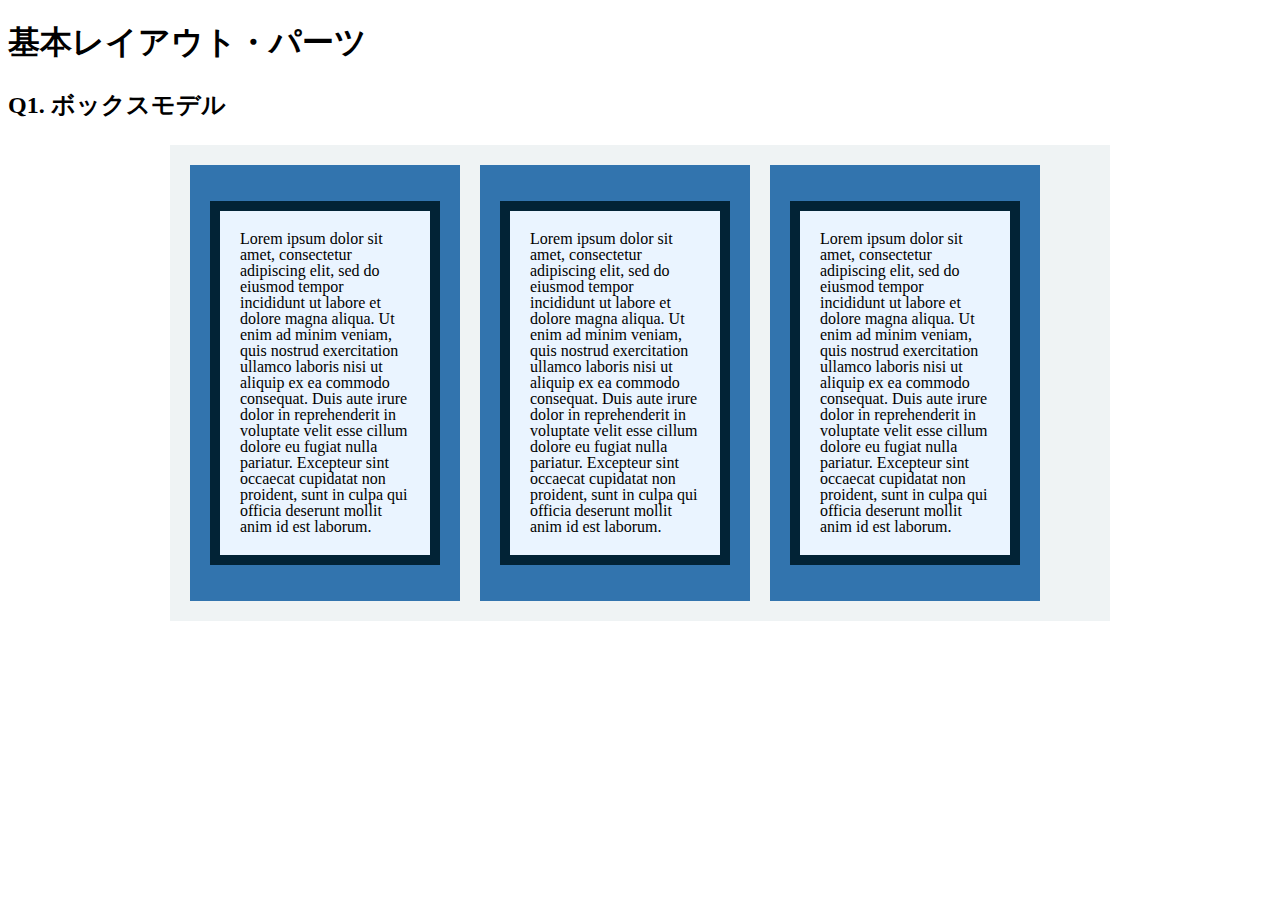
<file: layout_parts/q1/index.html>
<!DOCTYPE html>
<html>
  <head>
    <meta charset="utf-8">
    <meta http-equiv="X-UA-Compatible" content="IE=edge">
    <meta name="viewport" content="width=device-width, initial-scale=1.0, maximum-scale=1.0, user-scalable=no">
    <meta name="format-detection" content="telephone=no">
    <title>基本レイアウト・パーツ</title>
    <link rel="stylesheet" href="http://gizumo-inc.github.io/sample/front-lesson/layout_parts_new/assets/css/reset.css">
    <link rel="stylesheet" href="http://gizumo-inc.github.io/sample/front-lesson/layout_parts_new/assets/css/base.css">
    <link rel="stylesheet" href="css/style.css">
  </head>
  <body>
    <div class="wrapper">
      <h1 class="title">基本レイアウト・パーツ</h1>
      <h2 class="headline">
        <p class="headline__text">Q1. ボックスモデル</p>
      </h2>
      <div class="box">
        <!-- 回答はクラスq1の要素の中に書いてね -->
        <!-- すでについてるクラスにはstyleを指定しない。styleをつける場合は自分で新たにクラスをつけること -->
        <div class="q1 q1＿content clearfix">
            <div class="q1＿content＿box">
              <p class="q1＿content＿text">
                Lorem ipsum dolor sit amet, consectetur adipiscing elit,
                sed do eiusmod tempor incididunt ut labore et dolore magna aliqua.
                Ut enim ad minim veniam, quis nostrud exercitation ullamco laboris nisi ut aliquip ex ea commodo consequat. 
                Duis aute irure dolor in reprehenderit in voluptate velit esse cillum dolore eu fugiat nulla pariatur.
                Excepteur sint occaecat cupidatat non proident, sunt in culpa qui officia deserunt mollit anim id est laborum.
              </p>
            </div>
            <div class="q1＿content＿box">
              <p class="q1＿content＿text">
                Lorem ipsum dolor sit amet, consectetur adipiscing elit,
                sed do eiusmod tempor incididunt ut labore et dolore magna aliqua.
                Ut enim ad minim veniam, quis nostrud exercitation ullamco laboris nisi ut aliquip ex ea commodo consequat. 
                Duis aute irure dolor in reprehenderit in voluptate velit esse cillum dolore eu fugiat nulla pariatur.
                Excepteur sint occaecat cupidatat non proident, sunt in culpa qui officia deserunt mollit anim id est laborum.
              </p>
            </div>
            <div class="q1＿content＿box">
              <p class="q1＿content＿text">
                Lorem ipsum dolor sit amet, consectetur adipiscing elit,
                sed do eiusmod tempor incididunt ut labore et dolore magna aliqua.
                Ut enim ad minim veniam, quis nostrud exercitation ullamco laboris nisi ut aliquip ex ea commodo consequat. 
                Duis aute irure dolor in reprehenderit in voluptate velit esse cillum dolore eu fugiat nulla pariatur.
                Excepteur sint occaecat cupidatat non proident, sunt in culpa qui officia deserunt mollit anim id est laborum.
              </p>
            </div>
        </div>
        <!-- 回答はクラスq1の要素の中に書いてね -->
      </div>
    </div>
  </body>
</html>
</file>
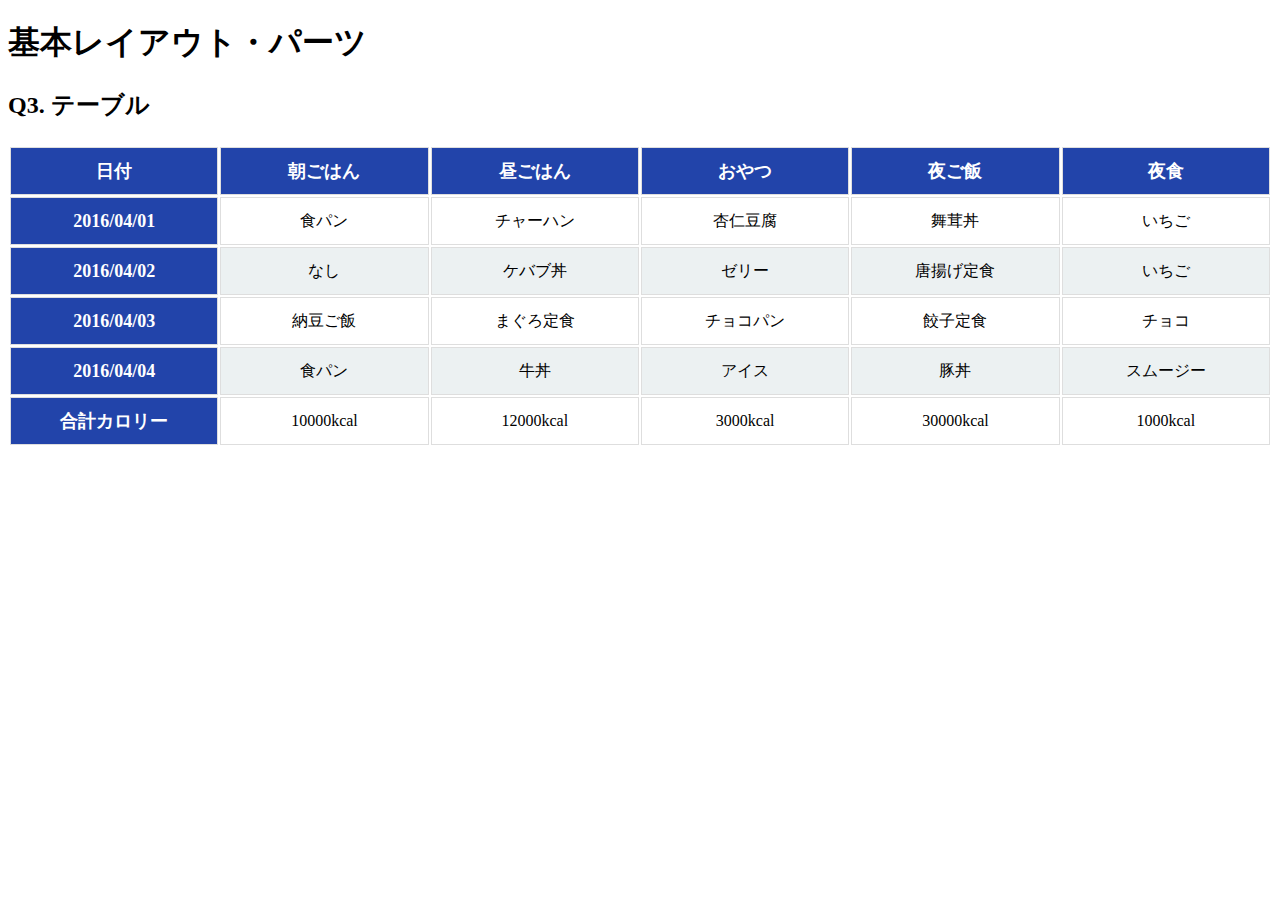
<file: layout_parts/q3/index.html>
<!DOCTYPE html>
<html>
  <head>
    <meta charset="utf-8">
    <meta http-equiv="X-UA-Compatible" content="IE=edge">
    <meta name="viewport" content="width=device-width, initial-scale=1.0, maximum-scale=1.0, user-scalable=no">
    <meta name="format-detection" content="telephone=no">
    <title>基本レイアウト・パーツ</title>
    <link rel="stylesheet" href="http://gizumo-inc.github.io/sample/front-lesson/layout_parts_new/assets/css/reset.css">
    <link rel="stylesheet" href="http://gizumo-inc.github.io/sample/front-lesson/layout_parts_new/assets/css/base.css">
    <link rel="stylesheet" href="css/style.css">
  </head>
  <body>
    <div class="wrapper">
      <h1 class="title">基本レイアウト・パーツ</h1>
      <h2 class="headline">
        <p class="headline__text">Q3. テーブル</p>
      </h2>
      <div class="box">
        <!-- 回答はクラスq3の要素の中に書いてね -->
        <!-- すでについてるクラスにはstyleを指定しない。styleをつける場合は自分で新たにクラスをつけること -->
        <div class="q3">
          <table class="calorie＿table">
            <thead>
              <tr>
                <th>日付</th>
                <th>朝ごはん</th>
                <th>昼ごはん</th>
                <th>おやつ</th>
                <th>夜ご飯</th>
                <th>夜食</th>
              </tr>
            </thead>
            <tbody>
              <tr>
                <th>2016/04/01</th>
                <td>食パン</td>
                <td>チャーハン</td>
                <td>杏仁豆腐</td>
                <td>舞茸丼</td>
                <td>いちご</td>
              </tr>
              <tr>
                <th>2016/04/02</th>
                <td>なし</td>
                <td>ケバブ丼</td>
                <td>ゼリー</td>
                <td>唐揚げ定食</td>
                <td>いちご</td>
              </tr>
              <tr>
                <th>2016/04/03</th>
                <td>納豆ご飯</td>
                <td>まぐろ定食</td>
                <td>チョコパン</td>
                <td>餃子定食</td>
                <td>チョコ</td>
              </tr>
              <tr>
                <th>2016/04/04</th>
                <td>食パン</td>
                <td>牛丼</td>
                <td>アイス</td>
                <td>豚丼</td>
                <td>スムージー</td>
              </tr>
              <tr>
                <th>合計カロリー</th>
                <td>10000kcal</td>
                <td>12000kcal</td>
                <td>3000kcal</td>
                <td>30000kcal</td>
                <td>1000kcal</td>
              </tr>
            </tbody>
          </table>
        </div>
        <!-- 回答はクラスq3の要素の中に書いてね -->
      </div>
    </div>
  </body>
</html>
</file>
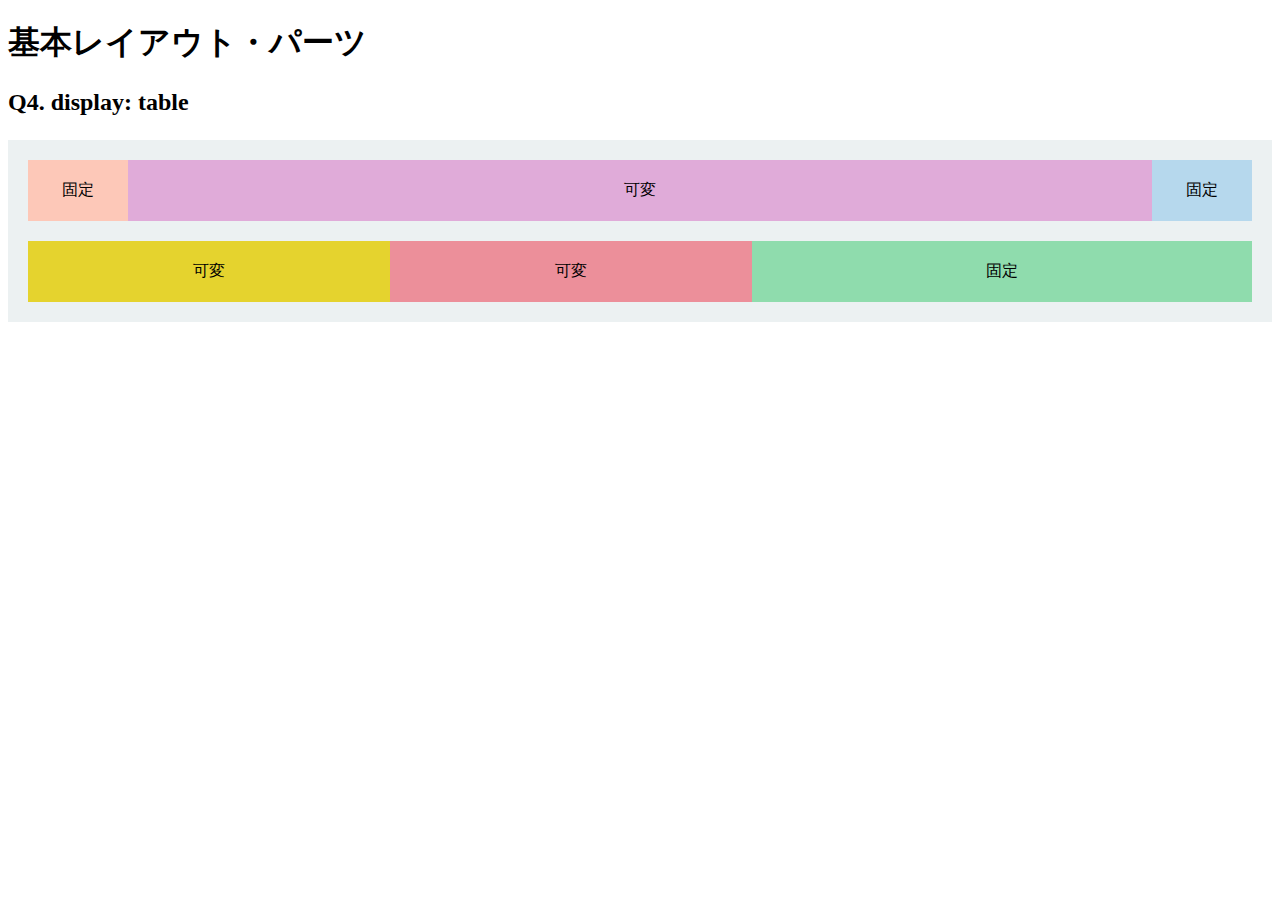
<file: layout_parts/q4/index.html>
<!DOCTYPE html>
<html>
  <head>
    <meta charset="utf-8">
    <meta http-equiv="X-UA-Compatible" content="IE=edge">
    <meta name="viewport" content="width=device-width, initial-scale=1.0, maximum-scale=1.0, user-scalable=no">
    <meta name="format-detection" content="telephone=no">
    <title>基本レイアウト・パーツ</title>
    <link rel="stylesheet" href="http://gizumo-inc.github.io/sample/front-lesson/layout_parts_new/assets/css/reset.css">
    <link rel="stylesheet" href="http://gizumo-inc.github.io/sample/front-lesson/layout_parts_new/assets/css/base.css">
    <link rel="stylesheet" href="css/style.css">
  </head>
  <body>
    <div class="wrapper">
      <h1 class="title">基本レイアウト・パーツ</h1>
      <h2 class="headline">
        <p class="headline__text">Q4. display: table</p>
      </h2>
      <div class="box">
        <!-- 回答はクラスq4の要素の中に書いてね -->
        <!-- すでについてるクラスにはstyleを指定しない。styleをつける場合は自分で新たにクラスをつけること -->
        <!-- 新たにタグは追加しなくてもできます。 -->
        <div class="q4 background">
          <div class="q4＿contents">
              <div class="q4＿contents＿cell pink">固定</div>
              <div class="q4＿contents＿cell purple">可変</div>
              <div class="q4＿contents＿cell blue">固定</div>
          </div>
          <div class="q4＿contents">
              <div class="q4＿contents＿cell yellow">可変</div>
              <div class="q4＿contents＿cell red">可変</div>
              <div class="q4＿contents＿cell green">固定</div>
          </div>
        </div>
        <!-- 回答はクラスq4の要素の中に書いてね -->
      </div>
    </div>
  </body>
</html>
</file>
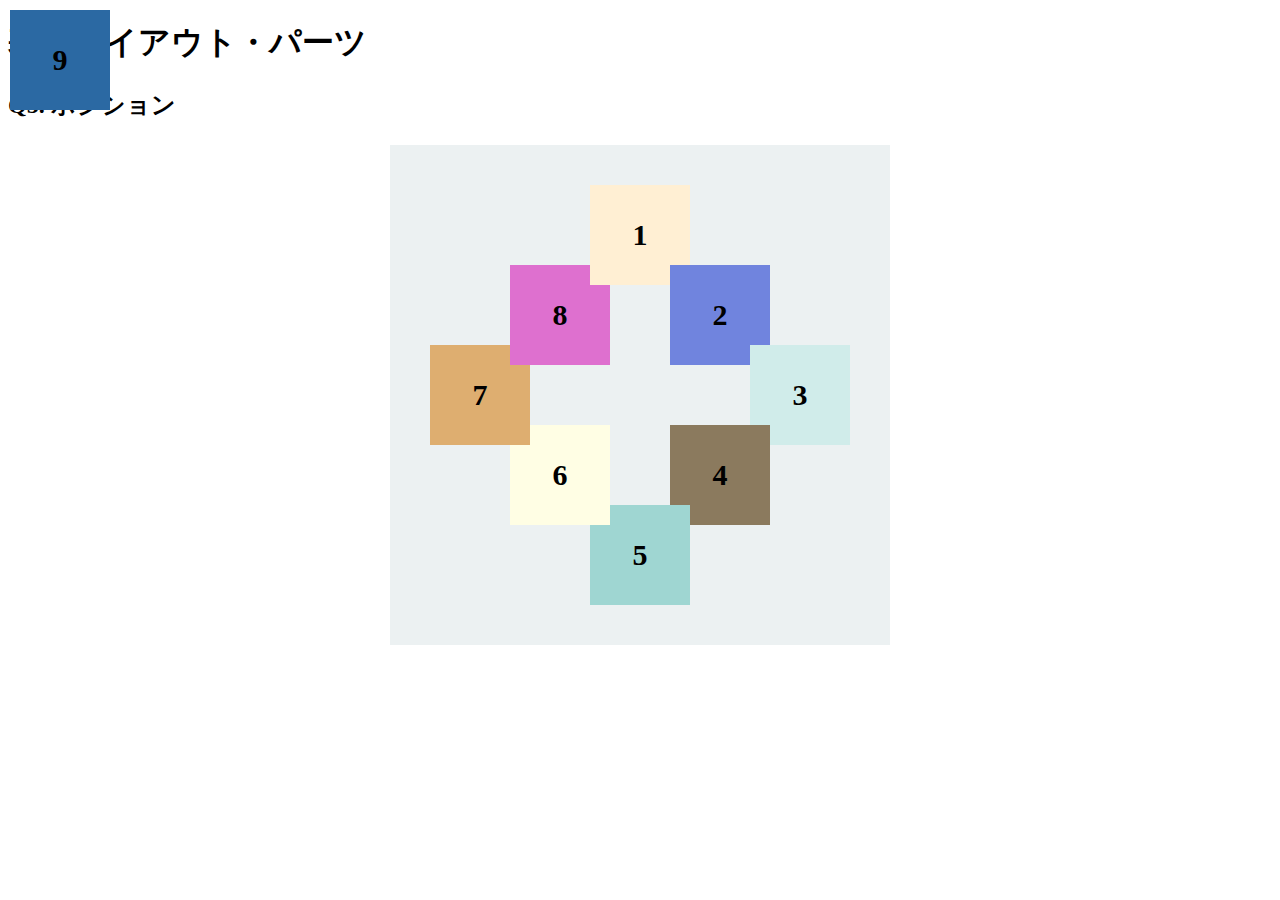
<file: layout_parts/q5/index.html>
<!DOCTYPE html>
<html>
  <head>
    <meta charset="utf-8">
    <meta http-equiv="X-UA-Compatible" content="IE=edge">
    <meta name="viewport" content="width=device-width, initial-scale=1.0, maximum-scale=1.0, user-scalable=no">
    <meta name="format-detection" content="telephone=no">
    <title>基本レイアウト・パーツ</title>
    <link rel="stylesheet" href="http://gizumo-inc.github.io/sample/front-lesson/layout_parts_new/assets/css/reset.css">
    <link rel="stylesheet" href="http://gizumo-inc.github.io/sample/front-lesson/layout_parts_new/assets/css/base.css">
    <link rel="stylesheet" href="css/style.css">
  </head>
  <body>
    <div class="wrapper">
      <h1 class="title">基本レイアウト・パーツ</h1>
      <h2 class="headline">
        <p class="headline__text">Q5. ポジション</p>
      </h2>
      <div class="box">
        <!-- 回答はクラスq5の要素の中に書いてね -->
        <!-- すでについてるクラスにはstyleを指定しない。styleをつける場合は自分で新たにクラスをつけること -->
        <!-- 新たにタグは追加しなくてもできます。 -->
        <div class="q5 background">
          <div class="q5＿square eight">8</div>
          <div class="q5＿square five">5</div>
          <div class="q5＿square one">1</div>
          <div class="q5＿square seven">7</div>
          <div class="q5＿square four">4</div>
          <div class="q5＿square six">6</div>
          <div class="q5＿square two">2</div>
          <div class="q5＿square three">3</div>
          <div class="q5＿square nine">9</div>
        </div>
        <!-- 回答はクラスq5の要素の中に書いてね -->
      </div>
    </div>
  </body>
</html>
</file>
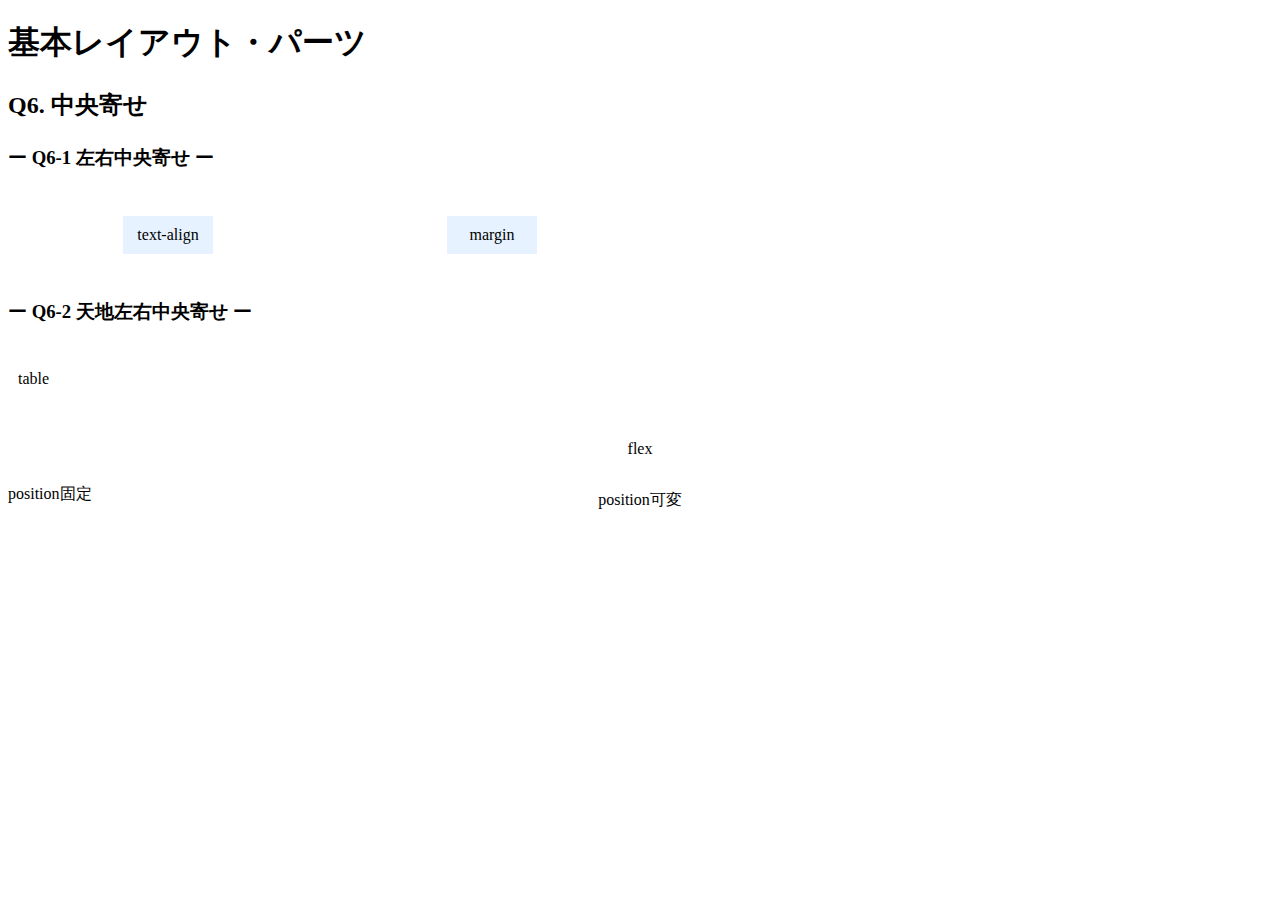
<file: layout_parts/q6/index.html>
<!DOCTYPE html>
<html>
  <head>
    <meta charset="utf-8">
    <meta http-equiv="X-UA-Compatible" content="IE=edge">
    <meta name="viewport" content="width=device-width, initial-scale=1.0, maximum-scale=1.0, user-scalable=no">
    <meta name="format-detection" content="telephone=no">
    <title>基本レイアウト・パーツ</title>
    <link rel="stylesheet" href="http://gizumo-inc.github.io/sample/front-lesson/layout_parts_new/assets/css/reset.css">
    <link rel="stylesheet" href="http://gizumo-inc.github.io/sample/front-lesson/layout_parts_new/assets/css/base.css">
    <link rel="stylesheet" href="css/style.css">
  </head>
  <body>
    <div class="wrapper">
      <h1 class="title">基本レイアウト・パーツ</h1>
      <h2 class="headline">
        <p class="headline__text">Q6. 中央寄せ</p>
      </h2>
      <div class="box">
        <div class="box__inner">
          <h3 class="box__headline">
            <p class="box__headline__text">ー Q6-1 左右中央寄せ ー</p>
          </h3>
          <div class="q6 q6--horizontal">
            <!-- Q6-1の回答はここに書いてね -->
            <!-- 新たにタグは追加しなくてもできます。 -->
            <div class="q6＿box is-textalign">
              <div class="q6＿box＿inner">
                <p class="q6＿box＿text">text-align</p>
              </div>
            </div>
            <!-- Q6-1の回答はここに書いてね -->

            <!-- Q6-1の回答はここに書いてね -->
            <!-- 新たにタグは追加しなくてもできます。 -->
            <div class="q6＿box is-margin">
              <p class="q6＿box＿text">margin</p>
            </div>
            <!-- Q6-1の回答はここに書いてね -->
          </div>
        </div>

        <div class="box__inner">
          <h3 class="box__headline">
            <p class="box__headline__text">ー Q6-2 天地左右中央寄せ ー</p>
          </h3>
          <!-- Q6-2の回答はここに書いてね -->
          <!-- すでについてるクラスにはstyleを指定しない。styleをつける場合は自分で新たにクラスをつけること -->
          <!-- 新たにタグは追加しなくてもできます。 -->
          <div class="q6 q6--around is-table">
            <div class="q6＿box">
              <p class="table＿text">table</p>
            </div>
          </div>
          <!-- Q6-2の回答はここに書いてね -->

          <!-- Q6-2の回答はここに書いてね -->
          <!-- すでについてるクラスにはstyleを指定しない。styleをつける場合は自分で新たにクラスをつけること -->
          <!-- 新たにタグは追加しなくてもできます。 -->
          <div class="q6 q6--around is-flex">
            <p class="flex＿text">flex</p>
          </div>
          <!-- Q6-2の回答はここに書いてね -->

          <div class="q6 q6--position">
            <!-- Q6-2の回答はここに書いてね -->
            <!-- すでについてるクラスにはstyleを指定しない。styleをつける場合は自分で新たにクラスをつけること -->
            <!-- 新たにタグは追加しなくてもできます。 -->
            <div class="q6__box is-stable">
              <p class="q6__box__inner is-stable">position固定</p>
            </div>
            <!-- Q6-2の回答はここに書いてね -->

            <!-- Q6-2の回答はここに書いてね -->
            <!-- すでについてるクラスにはstyleを指定しない。styleをつける場合は自分で新たにクラスをつけること -->
            <!-- 新たにタグは追加しなくてもできます。 -->
            <div class="q6__box is-flexible">
              <p class="q6__box__inner is-flexible">position可変</p>
            </div>
            <!-- Q6-2の回答はここに書いてね -->
          </div>
        </div>
      </div>
    </div>
  </body>
</html>
</file>
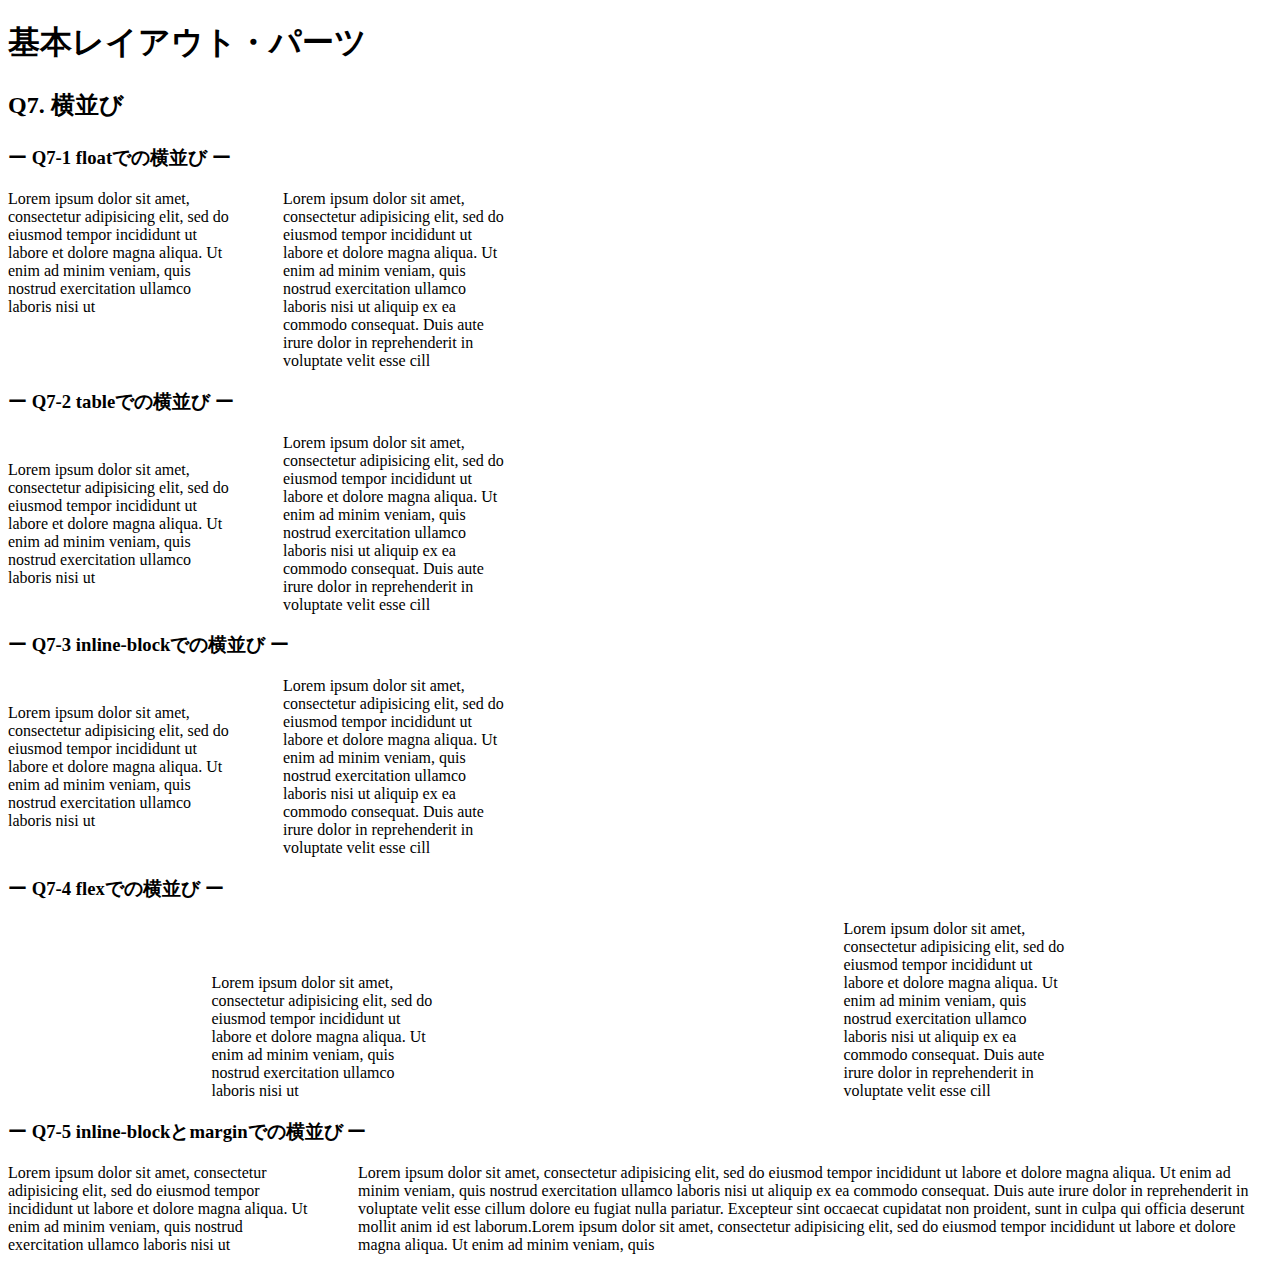
<file: layout_parts/q7/index.html>
<!DOCTYPE html>
<html>
  <head>
    <meta charset="utf-8">
    <meta http-equiv="X-UA-Compatible" content="IE=edge">
    <meta name="viewport" content="width=device-width, initial-scale=1.0, maximum-scale=1.0, user-scalable=no">
    <meta name="format-detection" content="telephone=no">
    <title>基本レイアウト・パーツ</title>
    <link rel="stylesheet" href="http://gizumo-inc.github.io/sample/front-lesson/layout_parts_new/assets/css/reset.css">
    <link rel="stylesheet" href="http://gizumo-inc.github.io/sample/front-lesson/layout_parts_new/assets/css/base.css">
    <link rel="stylesheet" href="css/style.css">
  </head>
  <body>
    <div class="wrapper">
      <h1 class="title">基本レイアウト・パーツ</h1>
      <h2 class="headline">
        <p class="headline__text">Q7. 横並び</p>
      </h2>
      <div class="box">
        <div class="box__inner">
          <h3 class="box__headline">
            <p class="box__headline__text">ー Q7-1 floatでの横並び ー</p>
          </h3>
          <!-- Q7の回答はここに書いてね -->
          <!-- すでについてるクラスにはstyleを指定しない。styleをつける場合は自分で新たにクラスをつけること -->
          <!-- 新たにタグは追加しなくてもできます。 -->
          <div class="q7 q7--float">
            <div class="q7__inner clearfix">
              <div class="q7__box is-float">
                Lorem ipsum dolor sit amet, consectetur adipisicing elit, sed do eiusmod tempor incididunt ut labore et dolore magna aliqua. Ut enim ad minim veniam, quis nostrud exercitation ullamco laboris nisi ut
              </div>
              <div class="q7__box is-float">
                Lorem ipsum dolor sit amet, consectetur adipisicing elit, sed do eiusmod tempor incididunt ut labore et dolore magna aliqua. Ut enim ad minim veniam, quis nostrud exercitation ullamco laboris nisi ut aliquip ex ea commodo consequat. Duis aute irure dolor in reprehenderit in voluptate velit esse cill
              </div>
            </div>
          </div>
          <!-- Q7の回答はここに書いてね -->
        </div>

        <div class="box__inner">
          <h3 class="box__headline">
            <p class="box__headline__text">ー Q7-2 tableでの横並び ー</p>
          </h3>
          <!-- Q7の回答はここに書いてね -->
          <!-- すでについてるクラスにはstyleを指定しない。styleをつける場合は自分で新たにクラスをつけること -->
          <!-- 新たにタグは追加しなくてもできます。 -->
          <div class="q7 q7--table">
            <div class="q7__inner is-table">
              <div class="q7__box is-tablecell">
                <div class="q7__box__text">
                  Lorem ipsum dolor sit amet, consectetur adipisicing elit, sed do eiusmod tempor incididunt ut labore et dolore magna aliqua. Ut enim ad minim veniam, quis nostrud exercitation ullamco laboris nisi ut
                </div>
              </div>
              <div class="q7__box is-tablecell">
                <div class="q7__box__text">
                  Lorem ipsum dolor sit amet, consectetur adipisicing elit, sed do eiusmod tempor incididunt ut labore et dolore magna aliqua. Ut enim ad minim veniam, quis nostrud exercitation ullamco laboris nisi ut aliquip ex ea commodo consequat. Duis aute irure dolor in reprehenderit in voluptate velit esse cill
                </div>
              </div>
            </div>
          </div>
          <!-- Q7の回答はここに書いてね -->
        </div>

        <div class="box__inner">
          <h3 class="box__headline">
            <p class="box__headline__text">ー Q7-3 inline-blockでの横並び ー</p>
          </h3>
          <!-- Q7の回答はここに書いてね -->
          <!-- すでについてるクラスにはstyleを指定しない。styleをつける場合は自分で新たにクラスをつけること -->
          <!-- 新たにタグは追加しなくてもできます。 -->
          <div class="q7 q7--inlineblock">
            <div class="q7__inner inline-reset">
              <div class="q7__box is-inlineblock">
                Lorem ipsum dolor sit amet, consectetur adipisicing elit, sed do eiusmod tempor incididunt ut labore et dolore magna aliqua. Ut enim ad minim veniam, quis nostrud exercitation ullamco laboris nisi ut
              </div>
              <div class="q7__box is-inlineblock">
                Lorem ipsum dolor sit amet, consectetur adipisicing elit, sed do eiusmod tempor incididunt ut labore et dolore magna aliqua. Ut enim ad minim veniam, quis nostrud exercitation ullamco laboris nisi ut aliquip ex ea commodo consequat. Duis aute irure dolor in reprehenderit in voluptate velit esse cill
              </div>
            </div>
          </div>
          <!-- Q7の回答はここに書いてね -->
        </div>

        <div class="box__inner">
          <h3 class="box__headline">
            <p class="box__headline__text">ー Q7-4 flexでの横並び ー</p>
          </h3>
          <!-- Q7の回答はここに書いてね -->
          <!-- すでについてるクラスにはstyleを指定しない。styleをつける場合は自分で新たにクラスをつけること -->
          <!-- 新たにタグは追加しなくてもできます。 -->
          <div class="q7 q7--flex">
            <div class="q7__inner is-flex">
              <div class="q7__box is-flex_text">
                Lorem ipsum dolor sit amet, consectetur adipisicing elit, sed do eiusmod tempor incididunt ut labore et dolore magna aliqua. Ut enim ad minim veniam, quis nostrud exercitation ullamco laboris nisi ut
              </div>
              <div class="q7__box is-flex_text">
                Lorem ipsum dolor sit amet, consectetur adipisicing elit, sed do eiusmod tempor incididunt ut labore et dolore magna aliqua. Ut enim ad minim veniam, quis nostrud exercitation ullamco laboris nisi ut aliquip ex ea commodo consequat. Duis aute irure dolor in reprehenderit in voluptate velit esse cill
              </div>
            </div>
          </div>
          <!-- Q7の回答はここに書いてね -->
        </div>

        <div class="box__inner">
          <h3 class="box__headline">
            <p class="box__headline__text">ー Q7-5 inline-blockとmarginでの横並び ー</p>
          </h3>
          <!-- Q7の回答はここに書いてね -->
          <!-- すでについてるクラスにはstyleを指定しない。styleをつける場合は自分で新たにクラスをつけること -->
          <!-- 新たにタグは追加しなくてもできます。 -->
          <div class="q7 q7--margin">
            <div class="q7__inner is-full inline-margin inline-reset">
              <div class="q7__box is-inline-margin fixed">
                <div class="q7__box__text">
                  Lorem ipsum dolor sit amet, consectetur adipisicing elit, sed do eiusmod tempor incididunt ut labore et dolore magna aliqua. Ut enim ad minim veniam, quis nostrud exercitation ullamco laboris nisi ut
                </div>
              </div>
              <div class="q7__box is-inline-margin variable">
                <div class="q7__box__text">
                  Lorem ipsum dolor sit amet, consectetur adipisicing elit, sed do eiusmod tempor incididunt ut labore et dolore magna aliqua. Ut enim ad minim veniam, quis nostrud exercitation ullamco laboris nisi ut aliquip ex ea commodo consequat. Duis aute irure dolor in reprehenderit in voluptate velit esse cillum dolore eu fugiat nulla pariatur. Excepteur sint occaecat cupidatat non proident, sunt in culpa qui officia deserunt mollit anim id est laborum.Lorem ipsum dolor sit amet, consectetur adipisicing elit, sed do eiusmod tempor incididunt ut labore et dolore magna aliqua. Ut enim ad minim veniam, quis
                </div>
              </div>
            </div>
          </div>
          <!-- Q7の回答はここに書いてね -->
        </div>
      </div>
    </div>
  </body>
</html>
</file>
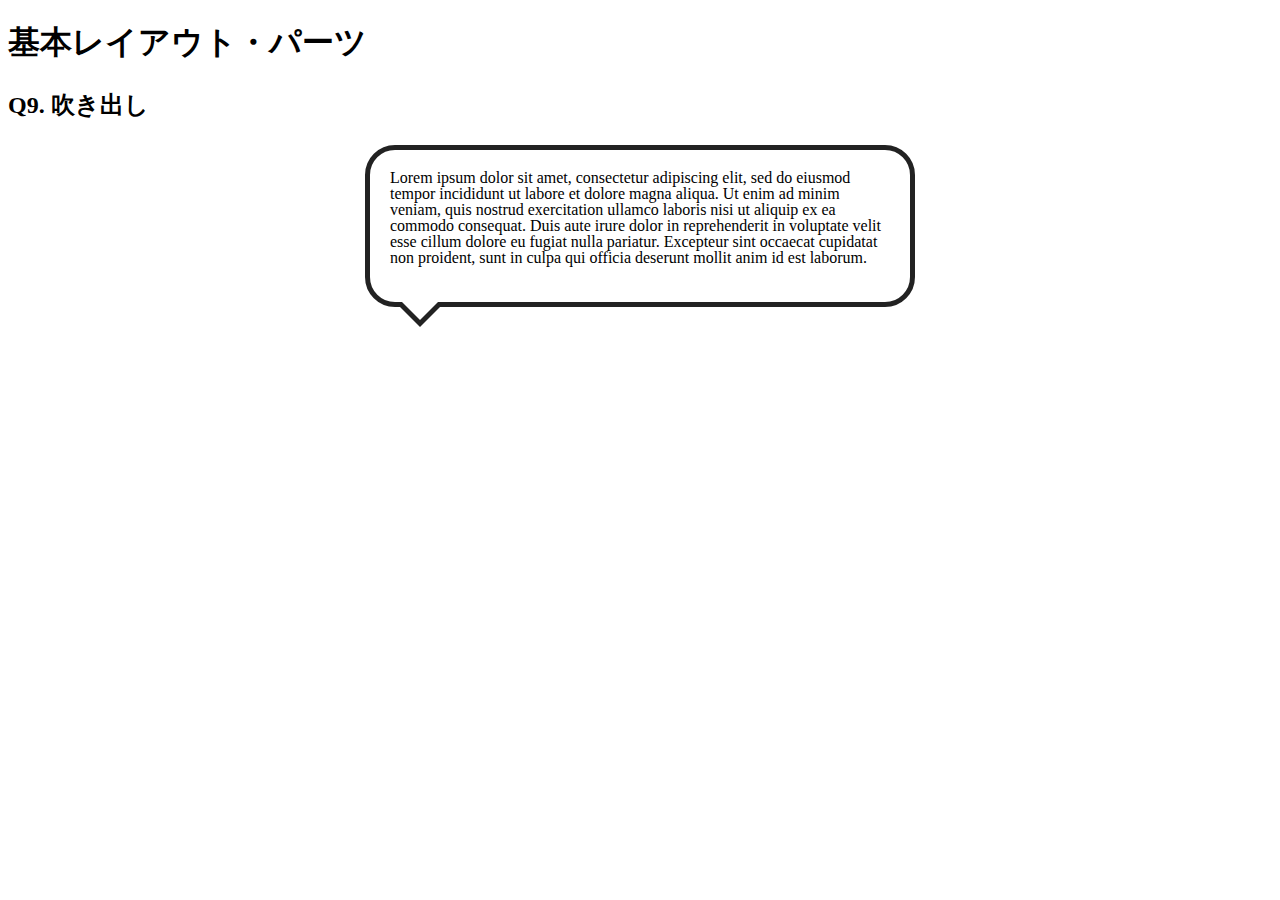
<file: layout_parts/q9/index.html>
<!DOCTYPE html>
<html>
  <head>
    <meta charset="utf-8">
    <meta http-equiv="X-UA-Compatible" content="IE=edge">
    <meta name="viewport" content="width=device-width, initial-scale=1.0, maximum-scale=1.0, user-scalable=no">
    <meta name="format-detection" content="telephone=no">
    <title>基本レイアウト・パーツ</title>
    <link rel="stylesheet" href="http://gizumo-inc.github.io/sample/front-lesson/layout_parts_new/assets/css/reset.css">
    <link rel="stylesheet" href="http://gizumo-inc.github.io/sample/front-lesson/layout_parts_new/assets/css/base.css">
    <link rel="stylesheet" href="css/style.css">
  </head>
  <body>
    <div class="wrapper">
      <h1 class="title">基本レイアウト・パーツ</h1>
      <h2 class="headline">
        <p class="headline__text">Q9. 吹き出し</p>
      </h2>
      <div class="box">
        <!-- 回答はクラスq9の要素の中に書いてね -->
        <!-- すでについてるクラスにはstyleを指定しない。styleをつける場合は自分で新たにクラスをつけること -->
        <div class="q9 speech-bubble">
             Lorem ipsum dolor sit amet, consectetur adipiscing elit,
             sed do eiusmod tempor incididunt ut labore et dolore magna aliqua. 
             Ut enim ad minim veniam, quis nostrud exercitation ullamco laboris nisi ut aliquip ex ea commodo consequat. 
             Duis aute irure dolor in reprehenderit in voluptate velit esse cillum dolore eu fugiat nulla pariatur. 
             Excepteur sint occaecat cupidatat non proident, sunt in culpa qui officia deserunt mollit anim id est laborum.</p>
        </div>
        <!-- 回答はクラスq9の要素の中に書いてね -->
      </div>
    </div>
  </body>
</html>
</file>
<file: layout_parts/q1/css/style.css>
@charset "UTF-8";

/* 回答はここに書いてね */
.clearfix:after {
  content: "";
  display: block;
  clear: both;
}

.q1＿content {
  width: 900px;
  margin: 0 auto;
  padding: 20px;
  background-color: #eff3f4;
  /* box-sizing: border-box; */
}

.q1＿content .q1＿content＿box:first-child {
  margin-left: 0;
}

.q1＿content＿box {
  background-color: #3274ae;
  width: 230px;
  float: left;
  padding: 20px;
  margin-left: 20px;
}

.q1＿content＿text {
  font-size: 16px;
  line-height: 16px;
  background-color: #eaf4ff;
  border: 10px solid #022336;
  padding: 20px;
}

/* 回答はここに書いてね */
</file>
<file: layout_parts/q3/css/style.css>
@charset "UTF-8";

/* 回答はここに書いてね */
.calorie＿table {
  width: 100%;
  table-layout: fixed;
}

.calorie＿table th {
  font-size: 18px;
  line-height: 26px;
  background-color: #2244aa;
  color: white;
  padding: 10px;
}

.calorie＿table td {
  font-size: 16px;
  line-height: 22px;
  padding: 10px;
}

.calorie＿table tbody tr:nth-child(even) {
  background-color: #ecf1f2;
}

.calorie＿table th, 
.calorie＿table td {
  border: solid #dedede 1px;
  text-align: center;
  vertical-align: middle;
}

.calorie＿table tbody tr:last-child {
  border-top: dashed #000 2px;
}
/* 回答はここに書いてね */
</file>
<file: layout_parts/q4/css/style.css>
@charset "UTF-8";

/* 回答はここに書いてね */
.q4.background {
  background-color: #ecf1f2;
  padding: 20px;
}

.q4＿contents {
  display: table;
  width: 100%;
  margin-top: 20px;  
}

.q4＿contents:first-child {
  margin-top: 0px;
}

.q4＿contents＿cell {
  display: table-cell;
  text-align: center;
  padding: 20px 0;
}

.q4＿contents＿cell.pink {
  width: 100px;
  background-color: #fdc8b8;
}

.q4＿contents＿cell.purple {
  background-color: #e0abd9;
}

.q4＿contents＿cell.blue {
  width: 100px;
  background-color: #b6d8ed;
}

.q4＿contents＿cell.yellow {
  background-color: #e5d32e;
}

.q4＿contents＿cell.red {
  background-color: #ec8f9a;
}

.q4＿contents＿cell.green {
  width: 500px;
  background-color: #8fdcad;
}
/* 回答はここに書いてね */
</file>
<file: layout_parts/q5/css/style.css>
@charset "UTF-8";

/* 回答はここに書いてね */
.q5.background {
  margin: 0 auto;
  height: 500px;
  width: 500px;
  background-color: #ECF1F2;
  position: relative;
}

.q5＿square {
  line-height: 100px;
  width: 100px;
  text-align: center;
  font-size: 30px;
  font-weight: bold;
  position: absolute;
}

.q5＿square.one {
  background-color: #ffefd3;
  top: 40px;
  left: 200px;
  z-index: 1;
}

.q5＿square.two {
  background-color: #7084de;
  top: 120px;
  right: 120px;
  z-index: 2;
}

.q5＿square.three {
  background-color: #d0ecea;
  top: 200px;
  right: 40px;
  z-index: 3;
}

.q5＿square.four {
  background-color: #8b7a5e;
  top: 280px;
  right: 120px;
  z-index: 4;
}

.q5＿square.five {
  background-color: #9fd6d2;
  top: 360px;
  left: 200px;
  z-index: 5;
}

.q5＿square.six {
  background-color: #fffee4;
  top: 280px;
  left: 120px;
  z-index: 6;
}

.q5＿square.seven {
  background-color: #deae70;
  top: 200px;
  left: 40px;
  z-index: 7;
}

.q5＿square.eight {
  background-color: #de70cf;
  top: 120px;
  left: 120px;
  z-index: 8;
}

.q5＿square.eight:after {
  background-color: #ffefd3;
  position: absolute;
  top: 0;
  right: 0;
  height: 20px;
  width: 20px;
  content: "";
}

.q5＿square.nine {
  background-color: #2b69a3;
  position: fixed;
  top: 10px;
  left: 10px;
}

/* 回答はここに書いてね */
</file>
<file: layout_parts/q6/css/style.css>
@charset "UTF-8";

/* 回答はここに書いてね */
.q6.q6--horizontal .q6＿box {
  display: inline-block;
  width: 300px;
  background-color: #ffffff;
  margin: 0 10px;
  padding: 10px 0;
}

.q6＿box.is-textalign .q6＿box＿inner {
  text-align: center;
}

.q6＿box.is-textalign .q6＿box＿text {
  display: inline-block;
}

.q6＿box .q6＿box＿text {
  width: 90px;
  padding: 10px 0;
  background-color: #E6F2FF;
  font-size: 16px;
}

.q6＿box.is-margin .q6＿box＿text {
  margin: 0 auto;
  text-align: center;
}

.q6.q6--around.is-table {
  display: table;
}

.q6.q6--around.is-table .q6＿box {
  display: table-cell;
  vertical-align: middle;
  text-align: center;
}

.q6＿box .table＿text {
  display: inline-block;
  text-align: center;
  padding: 10px;
  background-color: #fff;
}

.q6.q6--around.is-flex {
  display: flex;
  justify-content: center;
  align-items: center;
}

.flex＿text {
  padding: 10px;
  background-color: #fff;
}

.q6.q6--position .q6__box.is-stable,
.q6.q6--position .q6__box.is-flexible {
  position: relative;
}

.q6__box.is-stable >.q6__box__inner.is-stable {
  position: absolute;
  top: 0;
  right: 0;
  bottom: 0;
  left: 0;
  margin: auto;
}

.q6__box.is-flexible >.q6__box__inner.is-flexible {
  position: absolute;
  top: 50%;
  left: 50%;
  transform: translateY(-50%) translateX(-50%);
  -webkit-transform: translateY(-50%) translateX(-50%);
}
/* 回答はここに書いてね */
</file>
<file: layout_parts/q7/css/style.css>
@charset "UTF-8";

/* 回答はここに書いてね */
.clearfix:after {
  display: block;
  content: "";
  clear: both;
}

.q7__box {
  width: 225px;
}

.is-float {
  float: left;
  margin-left: 50px;
  box-sizing: border-box;
}

.is-float:first-child {
  margin-left: 0;
}

.is-table {
  display: table;
  table-layout: fixed;
}

.is-tablecell {
  display: table-cell;
  vertical-align: middle;
  padding-left: 50px;
}

.is-tablecell:first-child {
  padding-left: 0;
}

.inline-reset {
  font-size: 0;
}

.is-inlineblock {
  display: inline-block;
  vertical-align: middle;
  margin-left: 50px;
  font-size: 16px;
  box-sizing: border-box;
}

.is-inlineblock:first-child {
  margin-left: 0;
}

.is-flex {
  display: flex;
  justify-content: space-around;
  align-items: flex-end;
}

.is-flex_text {
  box-sizing: border-box;
}

.is-inline-margin {
  display: inline-block;
  vertical-align: top;
  font-size: 16px;
}

.fixed{
  width: 300px;
}

.variable {
  width: 100%;
  margin-left: -300px;
  padding-left: 350px;
  box-sizing: border-box;
}

/* 回答はここに書いてね */
</file>
<file: layout_parts/q9/css/style.css>
@charset "UTF-8";

/* 回答はここに書いてね */
.speech-bubble {
  width: 500px;
  font-size: 16px;
  line-height: 16px;
  padding: 20px;
  border: 5px solid #222;
  border-radius: 30px;
  margin: 0 auto;
  position: relative;
}

.speech-bubble:before,
.speech-bubble:after {
  content: "";
  position: absolute;
  left: 10%;
}

.speech-bubble:before {
  bottom: -38px;
  margin-left: -24px;
  border: 20px solid transparent;
  border-top: 20px solid #fff;
  z-index: 2;
}

.speech-bubble:after {
  bottom: -50px;
  margin-left: -29px;
  border: 25px solid transparent;
  border-top: 25px solid #222;
  z-index: 1;
}
/* 回答はここに書いてね */
</file>
